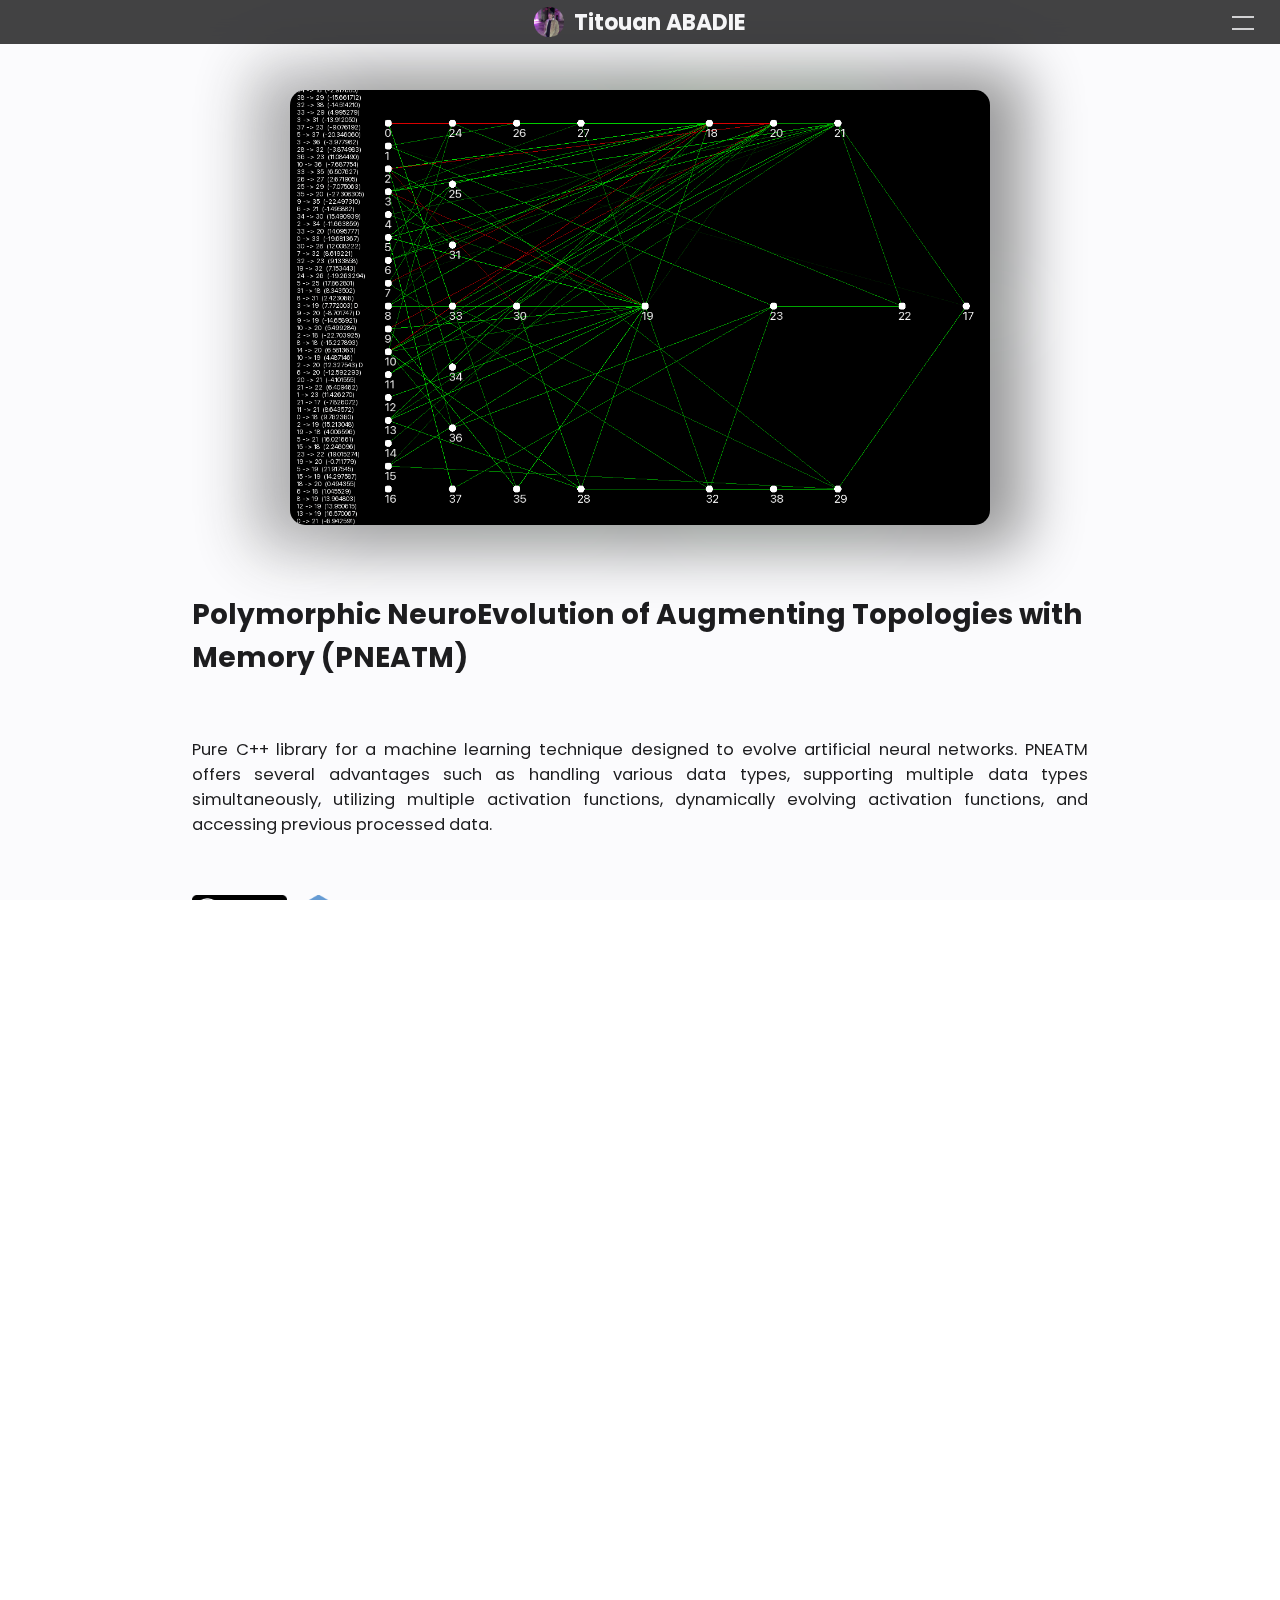
<file: en/projects/PNEATM/index.html>
<!DOCTYPE html>
<html lang="en">
<head>
    <meta charset="UTF-8">
    <meta name="viewport" content="width=device-width, initial-scale=1.0">
    <meta name="theme-color" content="#161617">
    <meta property="og:image" content="https://tabadie.eu/static/img/amasso.jpg"/>
    <title>Titouan ABADIE</title>
    <link rel="shortcut icon" type="image/png" href="/static/img/logo.png"/>
    <link rel="stylesheet" type="text/css" href="/static/css/base.css">
    <link rel="stylesheet" type="text/css" href="/static/css/menu.css">
    <link rel="stylesheet" href="https://fonts.googleapis.com/css?family=Poppins">
    <script src="/static/js/viewport.js"></script>
    <script src="/static/js/picture.js"></script>
    <script src="/static/js/text.js"></script>
    <script src="/static/js/entry.js"></script>
</head>
<body>

    <div id="menu-container" class="menu-container">
        <div id="menu-bar" class="menu-bar color-inverted row-container noflex show">
            <div class="row-container noflex left-align">
                <img src="/static/img/logo.png" class="menu-bar-logo">
                <span class="text preserve">Titouan ABADIE</span>
            </div>
        </div>
        <!-- <a id="lang-swtch" class="row-container noflex" href="/fr"><span class="text link">EN</span></a> -->
        <button id="menu-button" class="menu-button">
            <div class="line"></div>
            <div class="line"></div>
        </button>
        <iframe src="/en/menu.html" style="border: none; width: 100%; height: 100%;"></iframe>
    </div>

    <div id="pneatm-hello" class="content-container row-container flex">
        <div class="image-container blur-around fixed-width"><img src="/static/img/pneatm.png"></div>
        <div class="text column-container left-align">
            <span class="text title">Polymorphic NeuroEvolution of Augmenting Topologies with Memory (PNEATM)</span><br>
            <span>Pure C++ library for a machine learning technique designed to evolve artificial neural networks. PNEATM offers several advantages such as handling various data types, supporting multiple data types simultaneously, utilizing multiple activation functions, dynamically evolving activation functions, and accessing previous processed data.</span><br>
            <div class="row-container wrap left-align" style="--gap: calc(var(--icon-size) / 2);">
                <a href="https://github.com/abadiet/PNEATM" class="image-container blur-around fixed-height" style="height: calc(var(--icon-size));"><img src="/static/img/github-full.png"></a>
                <div class="image-container blur-around fixed-height" style="height: var(--icon-size);"><img src="/static/img/c++.png"></div>
                <a href="https://github.com/XAMPPRocky/tokei" style="height: calc(var(--icon-size) / 2);"><div class="image-container blur-around fixed-height" style="height: 100%"><img src="/static/img/PNEATM-Nlines.svg"></div></a>
            </div><br>
        </div>
    </div>

    <div id="pneatm-introduction" class="content-container color-inverted column-container left-align">
        <div class="text title preserve centered" style="width: 100%;">Why</div>
        <div class="column-container" style="width: 100%;">
            <div class="text centered" style="max-width: 50vw;">
                I always wanted to create my own machine learning algorithm. Moreover, I like the fact that genetic algorithms are nature-inspired algorithms and especially the ones that create artificial neural networks as it is a brain-inspired structure. That is why I have decided to conceive and implement a machine learning technique able to evolve artificial neural networks.<br>
                As a first step and to learn more about C, C++, and assembly optimizations, I implemented a pure C++ NeuroEvolution of Augmenting Topologies (NEAT) algorithm.<br>
                I then dived into the world of so many things I did not expect to learn !
            </div>
        </div>
        <div class="text">
            <div class="text subtitle preserve entry-slide-left">Goals</div><br>
            <div class="entry-slide-left">Neuroevolution of augmenting topologies (NEAT) is a machine learning technique used to evolve artificial neural networks. NEAT employs a genetic algorithm to optimize the topology, weights, and activation functions of neural networks in order to solve a given problem. By dynamically adding or removing neurons and connections, NEAT enables networks to evolve and adapt over time. It is commonly applied to complex tasks such as game playing and robotics, where manually designed neural networks may prove ineffective. However, <b>NEAT does have certain limitations, including a lack of memory and difficulty in handling multiple types of data.</b></div>
            <div class="entry-slide-left">To address these limitations, the primary goal of <b>PNEATM is to provide a substantial memory capacity and the ability to handle various forms of data. This enhancement is intended to enable its utilization for more complex tasks.</b></div>
        </div>
        <div class="text">
            <div class="text subtitle preserve entry-slide-left">Pros of PNEATM</div><br>
            <div class="entry-slide-left" style="--text-color: #b5ffbd; color: var(--text-color);">Handling various data types</div>
            <div class="entry-slide-left" style="margin-left: 3vw;">This allows us to use more inputs/outputs as the network can distinguish different objects. For example, two 5-element vectors are not considered as 10 inputs but only 2 inputs. This helps the neural network better understand what it is processing.</div><br>
            <div class="entry-slide-left" style="--text-color: #b5ffbd; color: var(--text-color);">Support for multiple data types simultaneously</div>
            <div class="entry-slide-left" style="margin-left: 3vw;">PNEATM widens its capacities by accommodating different types of data in a single network.</div><br>
            <div class="entry-slide-left" style="--text-color: #b5ffbd; color: var(--text-color);">Multiple activation functions</div>
            <div class="entry-slide-left" style="margin-left: 3vw;">PNEATM can employ various activation functions, expanding its capabilities to determine the best-suited functions. This flexibility is particularly valuable in tasks like image processing where traditional activation functions like sigmoid may not be ideal (utilizing convolutions, blurring functions, etc.).</div><br>
            <div class="entry-slide-left" style="--text-color: #b5ffbd; color: var(--text-color);">Dynamic activation functions evolution</div>
            <div class="entry-slide-left" style="margin-left: 3vw;">As connection weights are mutated, activation function parameters are also evolved. PNEATM selects the most suitable function with its optimal parameters for each specific application.</div><br>
            <div class="entry-slide-left" style="--text-color: #b5ffbd; color: var(--text-color);">Access to previous processed data</div>
            <div class="entry-slide-left" style="margin-left: 3vw;">The network can retrieve any previously processed data from memory, allowing it to consider past inputs or outputs in its decision-making process.</div><br>
            <div class="entry-slide-left" style="--text-color: #b5ffbd; color: var(--text-color);">Diversity and exploration</div>
            <div class="entry-slide-left" style="margin-left: 3vw;">PNEATM's lack of strong restrictions allows it to explore a wide range of networks in the network's space, leading to improved diversity.</div>
        </div>
        <div class="text">
            <div class="text subtitle preserve entry-slide-left">Cons of PNEATM</div><br>
            <div class="entry-slide-left" style="--text-color: #ffb5b5; color: var(--text-color);">Complexity and execution time</div>
            <div class="entry-slide-left" style="margin-left: 3vw;">Due to the network's unrestricted nature, it explores a wide range of networks in the network's space, leading to increased complexity and execution time.</div>
        </div>
    </div>

    <div id="pneatm-nowadays" class="content-container row-container flex">
        <div class="text column-container left-align">
            <div class="text title preserve">Nowadays</div>
            <div class="entry-slide-left">I consider that I have reached the goal of this project, and I may not update it in the future.</div>
            <div class="entry-slide-left">In its current state, PNEATM is able to produce and evolve neural networks for an infinite range of applications, which was one of the main goals.</div>
            <div class="entry-slide-left">However, even if I managed to optimize it to an absurd level, the algorithm is still pretty slow for intensive applications.</div>
            <div class="entry-slide-left">Finally, I learned so much more than I initially expected that I couldn't really hope for more from this project.</div>
            <div class="entry-slide-left">I used PNEATM in several cases, and a snake powered by an artificial neural network evolved by the algorithm is provided on the GitHub repository as a kind of proof of concept.</div>
            <br>
            <div class="entry-slide-left">The following graph highlights an over-representation problem of the red species. Optimizations and addressing this over-representation issue are the last improvements that remain to be done.</div>
        </div>
        <div class="image-container fixed-width"><img src="/static/img/pneatm_over-representation_problem.png"></div>
    </div>

    <div class="copyright">
        <div class="text centered">© 2024 Titouan Abadie. All rights reserved</div>
    </div>

</body>
</html>
</file>
<file: static/css/base.css>
html {
    overflow-x: hidden;
    height: 100%;
}

body {
    margin: 0;
    padding: 0;
    height: 100%;
    overflow-x: hidden;
    padding-bottom: constant(safe-area-inset-bottom);
    padding-bottom: env(safe-area-inset-bottom);
    scroll-behavior: smooth;
}

* {
    max-width: 100vw;
}

:root {
    --viewport-height: 100vh;   /* default */

    --text-color-main: #1d1d1f;
    --text-color-second: #f5f5f7;
    --background-color-main: #fbfbfd;
    --background-color-second: #161617;

    --margin-side: 15vw;
    --margin-content: 20vh;
    --margin-element-main: 5vw;
    --margin-element-second: 3vw;

    --font-size-text: calc(0.9 * (0.7rem + 0.8vmin));

    --link-effect-step: 400ms;
}
@media (max-width: 768px) {
    :root {
        --margin-side: 5vw;
        --margin-element-main: 7vh;
        --margin-element-second: 4vh;
   }
}

.color-inverted {
    --text-color: var(--text-color-second) !important;
    --background-color: var(--background-color-second) !important;
    color: var(--text-color);
    background-color: var(--background-color);
}

.gap-second {
    gap: var(--margin-element-second) !important;
}


/* TEXT */

.text {
    font-family: "Poppins", sans-serif;
    font-size: var(--font-size-text);
    display: block;
    text-align: justify;
    min-width: min(340px,calc(100vw - 2 * var(--margin-side)));
    text-decoration: none;
}
.text.preserve {
    white-space: pre;
    min-width: 0;
}
.text.title {
    font-size: calc(1.7 * var(--font-size-text));
    font-weight: bold;
    text-align: left;
    min-width: 0;
}
.text.subtitle {
    font-size: calc(1.4 * var(--font-size-text));
    font-weight: bold;
    text-align: left;
    min-width: 0;
}
.text.centered {
    text-align: center;
}

/* IMAGE */

.image-container {
    position: relative;
    display: block;
    width: auto;
    height: auto;
    -webkit-box-flex: 0 !important;
        -ms-flex: 0 0 auto !important;
            flex: 0 0 auto !important;
}
.image-container > img, .image-container > svg {
    position: relative;
}
.image-container.fixed-height > img, .image-container.fixed-height > svg {
    height: 100%;
}
.image-container.fixed-width > img, .image-container.fixed-width > svg {
    width: 100%;
}
.image-container.blur-around::before {
    content: "";
    position: absolute;
    inset: calc(-1 * var(--effect-size)) calc(-1 * var(--effect-size)) calc(-1 * var(--effect-size)) calc(-1 * var(--effect-size));
    background-image: var(--image-url);
    background-position: center;
    background-repeat: no-repeat;
    background-size: cover;
    -webkit-filter: blur(30px) brightness(1.8) saturate(1.5);
            filter: blur(30px) brightness(1.8) saturate(1.5);
    border-radius: 20px;
    opacity: 0.4;
    z-index: 0;
}
.image-container.blur-around > img, .image-container.blur-around > svg {
    position: relative;
    z-index: 1;
}


/* CONTAINER */

.content-container {
    position: relative;
    width: calc(100% - 2 * var(--margin-side));
    padding-top: calc(var(--margin-content) / 2);
    padding-bottom: calc(var(--margin-content) / 2);
    padding-left: var(--margin-side);
    padding-right: var(--margin-side);
    --text-color: var(--text-color-main);
    --background-color: var(--background-color-main);
    color: var(--text-color);
    background-color: var(--background-color);
}
.content-container * {
    max-width: calc(100vw - 2 * var(--margin-side));
}

.column-container {
    display: -webkit-box;
    display: -ms-flexbox;
    display: flex;
    -webkit-box-orient: vertical;
    -webkit-box-direction: normal;
        -ms-flex-direction: column;
            flex-direction: column;
    -webkit-box-align: center;
        -ms-flex-align: center;
            align-items: center;
    -webkit-box-pack: center;
        -ms-flex-pack: center;
            justify-content: center;
    -ms-flex-wrap: nowrap;
        flex-wrap: nowrap;
    gap: var(--gap);
}
.column-container.flex > * {
    -webkit-box-flex: 1;
        -ms-flex: 1 1 0px;
            flex: 1 1 0px;
}
.column-container.left-align {
    -webkit-box-align: start;
        -ms-flex-align: start;
            align-items: start;
}
.column-container.auto-gap {
    gap: 0;
    -webkit-box-pack: justify;
        -ms-flex-pack: justify;
            justify-content: space-between;
}
.column-container.top-align {
    -webkit-box-pack: start;
        -ms-flex-pack: start;
            justify-content: start;
}

.row-container {
    display: -webkit-box;
    display: -ms-flexbox;
    display: flex;
    -webkit-box-orient: horizontal;
    -webkit-box-direction: normal;
        -ms-flex-direction: row;
            flex-direction: row;
    -webkit-box-align: center;
        -ms-flex-align: center;
            align-items: center;
    -webkit-box-pack: center;
        -ms-flex-pack: center;
            justify-content: center;
    -ms-flex-wrap: nowrap;
        flex-wrap: nowrap;
    gap: var(--gap);
}
.row-container.wrap,
.row-container.flex {
    -ms-flex-wrap: wrap;
        flex-wrap: wrap;
}
.row-container.flex > * {
    -webkit-box-flex: 1;
        -ms-flex: 1 1 0px;
            flex: 1 1 0px;
}
.row-container.top-align {
    -webkit-box-align: start;
        -ms-flex-align: start;
            align-items: start;
}
.row-container.bottom-align {
    -webkit-box-align: end;
        -ms-flex-align: end;
            align-items: end;
}
.row-container.right-align {
    -webkit-box-pack: end;
        -ms-flex-pack: end;
            justify-content: end;
}
.row-container.left-align {
    -webkit-box-pack: start;
        -ms-flex-pack: start;
            justify-content: start;
}
.row-container.auto-gap {
    gap: 0;
    -webkit-box-pack: justify;
        -ms-flex-pack: justify;
            justify-content: space-between;
}
.row-container.gap-on-flex-only {
    row-gap: var(--gap);
    -webkit-column-gap: 0;
       -moz-column-gap: 0;
            column-gap: 0;
}


/* LINKS */

.link {
    width: auto;
    display: initial;
    position: relative;
    color: var(--text-color);
    min-width: 0;
    border: none;
    background: none;
    padding: 0;
    cursor: pointer;
    text-decoration: none;
}
.link::before {
    content: '';
    position: absolute;
    width: 100%;
    height: 4px;
    border-radius: 4px;
    background-color: var(--text-color);
    bottom: 0;
    left: 0;
    -webkit-transform-origin: right;
        -ms-transform-origin: right;
            transform-origin: right;
    -webkit-transform: scaleX(0);
        -ms-transform: scaleX(0);
            transform: scaleX(0);
    -webkit-transition: -webkit-transform .3s ease-in-out;
    transition: -webkit-transform .3s ease-in-out;
    -o-transition: transform .3s ease-in-out;
    transition: transform .3s ease-in-out;
    transition: transform .3s ease-in-out, -webkit-transform .3s ease-in-out;
    border-radius: 3px;
}
.link.link-effect.link-effect-activated::before,
.link:hover::before {
    -webkit-transform-origin: left;
        -ms-transform-origin: left;
            transform-origin: left;
    -webkit-transform: scaleX(1);
        -ms-transform: scaleX(1);
            transform: scaleX(1);
}
.link.bold-link::before {
    top: 0;
    height: 100%;
}

.more-styleonly,
.more {
    --text-color: #018cdd;
    color: #018cdd;
    cursor: pointer;
    text-decoration: none;
}


/* ENTRY */

.entry-slide-left,
.entry-slide-right {
    -webkit-transition: -webkit-filter 0.6s ease-out, -webkit-transform 0.6s ease-out;
    transition: -webkit-filter 0.6s ease-out, -webkit-transform 0.6s ease-out;
    -o-transition: filter 0.6s ease-out, transform 0.6s ease-out;
    transition: filter 0.6s ease-out, transform 0.6s ease-out;
    transition: filter 0.6s ease-out, transform 0.6s ease-out, -webkit-filter 0.6s ease-out, -webkit-transform 0.6s ease-out;
}


/* LOOP EFFECTS */

.effect-bkg-color {
    background: -webkit-gradient(linear,left bottom, right top,color-stop(40%, var(--background-color)),color-stop(60%, var(--transition-color)),color-stop(40%, var(--background-color)));
    background: -o-linear-gradient(bottom left,var(--background-color) 40%,var(--transition-color) 60%,var(--background-color) 40%);
    background: linear-gradient(to top right,var(--background-color) 40%,var(--transition-color) 60%,var(--background-color) 40%);
    background-size: 300% 300%;
    background-position: top right;
    -webkit-animation: effectBkgColor 6s linear infinite;
            animation: effectBkgColor 6s linear infinite;
}
@-webkit-keyframes effectBkgColor {
    20%,
    100% {
        background-position: bottom left;
    }
}
@keyframes effectBkgColor {
    20%,
    100% {
        background-position: bottom left;
    }
}


/* SPECIFIC */

#hello {
    background-color: var(--background-color-main);
    --font-size-text: calc(1.5 * (0.7rem + 0.8vmin));
    --gap: 50px;
    padding-top: 18vh;
    padding-bottom: 0;
    height: 87vh;
}
#hello > :not(#hello-bkg) > .image-container {
    height: min(50vw, 50vh);
    min-width: 50%;
    --effect-size: 50%;
}
#hello > :not(#hello-bkg) > .image-container > img {
    float: right;
}
#hello > :not(#hello-bkg) > .text {
    z-index: 1;
    text-align: start;
}
@media (max-width: 1114px) {
    #hello {
        background-image: -webkit-gradient(linear, left top, left bottom, from(#fbfbfd00), color-stop(90%) , to(var(--background-color-main))), url("/static/img/hello_bkg.jpg");
        background-image: -o-linear-gradient(top, #fbfbfd00, 90% , var(--background-color-main)), url("/static/img/hello_bkg.jpg");
        background-image: linear-gradient(to bottom, #fbfbfd00, 90% , var(--background-color-main)), url("/static/img/hello_bkg.jpg");
        background-size: auto 100%;
        background-position: center;
        background-repeat: no-repeat;
        padding-bottom: 15vh;
        height: auto;
    }
    #hello > #hello-bkg {
        display: none;
    }
}
#hello > #hello-bkg {
    position: absolute;
    height: 95vh;
    width: calc(100vw - var(--margin-side));
    top: 10vh;
    left: calc(var(--margin-side) / 2);
    border-radius: 20px;
    max-width: 100vw;
    z-index: 0;
    background-color: var(--background-color-second);
    --transition-color: var(--background-color-main);
}
#hello > #hello-bkg > #wallpaper {
    position: relative;
    --bordure-sz: 15px;
    height: calc(100% - 2 * var(--bordure-sz));
    width: calc(100% - 2 * var(--bordure-sz));
    max-width: 100vw;
    margin-top: var(--bordure-sz);
    margin-left: var(--bordure-sz);
    background-image: url("/static/img/hello_bkg.jpg");
    background-size: 100% 100%;
    background-position: center;
    background-repeat: no-repeat;
    border-radius: 10px;
}
#hello > #hello-bkg > #wallpaper > #icons_right {
    position: absolute;
    width: 320px;
    height: 30px;
    max-width: 100vw;
    right: 0;
    background-image: url("/static/img/hello_bkg_icons_right.png");
    background-repeat: no-repeat;
    -webkit-filter: brightness(0);
            filter: brightness(0);
    opacity: 0.5;
}
#hello > #hello-bkg > #wallpaper > #icons_left {
    position: absolute;
    width: 120px;
    height: 30px;
    max-width: 100vw;
    background-image: url("/static/img/hello_bkg_icons_left.png");
    background-repeat: no-repeat;
    -webkit-filter: brightness(0);
            filter: brightness(0);
    opacity: 0.5;
}
#hello > #hello-bkg > #wallpaper > #dock {
    position: absolute;
    bottom: 20px;
    --dock-width: 500px;
    left: calc(50% - var(--dock-width) / 2);
    width: var(--dock-width);
    height: 60px;
    max-width: 100vw;
    background-color: #fbfbfd40;
    -webkit-backdrop-filter: saturate(130%) blur(10px);
            backdrop-filter: saturate(130%) blur(10px);
    border-radius: 15px;
    --icon-size: 45px;
    --gap: 10px;
}
#hello > #hello-bkg > #wallpaper > #dock > .image-container:hover {
    -webkit-animation: iconSelect 0.4s ease-in-out forwards;
            animation: iconSelect 0.4s ease-in-out forwards;
}
#hello > #hello-bkg > #wallpaper > #dock > .image-container:not(:hover) {
    -webkit-animation: iconDeselect 0.3s ease-in-out forwards;
            animation: iconDeselect 0.3s ease-in-out forwards;
}
@-webkit-keyframes iconSelect {
    0% {
        -webkit-transform: translateY(0);
                transform: translateY(0);
    }
    70% {
        -webkit-transform: translateY(-30px);
                transform: translateY(-30px);
    }
    90% {
        -webkit-transform: translateY(-22px);
                transform: translateY(-22px);
    }
    100% {
        -webkit-transform: translateY(-25px);
                transform: translateY(-25px);
    }
}
@keyframes iconSelect {
    0% {
        -webkit-transform: translateY(0);
                transform: translateY(0);
    }
    70% {
        -webkit-transform: translateY(-30px);
                transform: translateY(-30px);
    }
    90% {
        -webkit-transform: translateY(-22px);
                transform: translateY(-22px);
    }
    100% {
        -webkit-transform: translateY(-25px);
                transform: translateY(-25px);
    }
}
@-webkit-keyframes iconDeselect {
    0% {
        -webkit-transform: translateY(-25px);
                transform: translateY(-25px);
    }
    100% {
        -webkit-transform: translateY(0);
                transform: translateY(0);
    }
}
@keyframes iconDeselect {
    0% {
        -webkit-transform: translateY(-25px);
                transform: translateY(-25px);
    }
    100% {
        -webkit-transform: translateY(0);
                transform: translateY(0);
    }
}

#about {
    --gap: var(--margin-element-second);
}
#about > .column-container > :first-child {
    margin-bottom: calc(var(--margin-element-main) - var(--margin-element-second));
}
#about > .column-container > * {
    min-width: 0;
}

#projects {
    --gap: var(--margin-element-second);
    --icon-size: calc(2 * var(--font-size-text));
    --effect-size: 15%;
}
#projects > :first-child {
    margin-bottom: calc(var(--margin-element-main) - var(--margin-element-second));
}
/* #projects .logos-collapse {
    --gap: calc(var(--icon-size) / 2);
    width: 100%;
}
@keyframes logo-collapse {
    0% {
        transform: translateX(0) scale(1);
        filter: opacity(1) brightness(1) saturate(1) grayscale(0);
    }
    50% {
        transform: translateX(var(--translateX)) scale(1.5);
        filter: opacity(1) brightness(5) saturate(2) grayscale(0.5);
    }
    100% {
        transform: translateX(var(--translateX)) scale(2);
        filter: opacity(0) brightness(5) saturate(3) grayscale(1);
    }
} */

#hobbies {
    --gap: var(--margin-element-main);
}
#hobbies > .row-container {
    --gap: var(--margin-element-main);
}
#hobbies > .row-container > .image-container {
    width: 600px;
}
#hobbies .albums {
    position: relative;
    --albums-height: 40vh;
    height: var(--albums-height);
    width: 100vw;
    max-width: 100vw;
    overflow: hidden;
    --gap: 0px;
}
#hobbies .albums > .image-container {
    position: relative;
    height: 50%;
    max-width: none !important;
}
#hobbies .albums > .image-container > img {
    max-width: none !important;
}
#hobbies .albums > :nth-child(1) {
    -webkit-transform: translateX(0);
        -ms-transform: translateX(0);
            transform: translateX(0);
    -webkit-animation: albumsMoveFwd 45s linear infinite alternate;
            animation: albumsMoveFwd 45s linear infinite alternate;
}
#hobbies .albums > :nth-child(2) {
    -webkit-transform: translateX(calc(-28.073284314 * var(--albums-height) + 100vw));
        -ms-transform: translateX(calc(-28.073284314 * var(--albums-height) + 100vw));
            transform: translateX(calc(-28.073284314 * var(--albums-height) + 100vw));
    -webkit-animation: albumsMoveBwd 45s linear infinite alternate;
            animation: albumsMoveBwd 45s linear infinite alternate;
}
@-webkit-keyframes albumsMoveFwd {
    100% { 
      -webkit-transform: translateX(calc(-28.073284314 * var(--albums-height) + 100vw)); 
              transform: translateX(calc(-28.073284314 * var(--albums-height) + 100vw));
    }
}
@keyframes albumsMoveFwd {
    100% { 
      -webkit-transform: translateX(calc(-28.073284314 * var(--albums-height) + 100vw)); 
              transform: translateX(calc(-28.073284314 * var(--albums-height) + 100vw));
    }
}
@-webkit-keyframes albumsMoveBwd {
    100% {
      -webkit-transform: translateX(0);
              transform: translateX(0);
    }
}
@keyframes albumsMoveBwd {
    100% {
      -webkit-transform: translateX(0);
              transform: translateX(0);
    }
}

#contacts {
    --gap: var(--margin-element-main);
}
#contacts > .image-container {
    width: 700px;
    --effect-size: 5%;
}
#contacts > .image-container > img {
    border-radius: 15px;
}
#contacts > .text {
    --gap: var(--margin-element-second);
    -webkit-box-flex: 1;
        -ms-flex: 1 0 auto;
            flex: 1 0 auto;
}
#contacts > .text .row-container {
    --gap: var(--font-size-text);
}
#contacts > .text .image-container {
    height: calc(2 * var(--font-size-text));
}

.copyright {
    position: relative;
}
.copyright > .text {
    position: absolute;
    font-size: calc(0.8 * var(--font-size-text));
    bottom: calc(0.8 * var(--font-size-text));
    width: 100vw;
    opacity: 0.6;
}

#pneatm-hello {
    --gap: var(--margin-element-main);
    --icon-size: calc(2 * var(--font-size-text));
}
#pneatm-hello > .image-container {
    width: 700px;
    --effect-size: 5%;
}
#pneatm-hello > .image-container > img {
    border-radius: 15px;
}
#pneatm-hello > .text {
    --gap: var(--font-size-text);
}

#pneatm-introduction {
    --gap: var(--margin-element-second);
}

#pneatm-nowadays {
    --gap: var(--margin-element-main);
}
#pneatm-nowadays > .image-container {
    width: 500px;
    --effect-size: 5%;
}
#pneatm-nowadays > .image-container > img {
    border-radius: 15px;
}
#pneatm-nowadays > .text {
    --gap: var(--font-size-text);
}

/* DEBUG */

/** {
    background: #000 !important;
    color: #0f0 !important;
    outline: solid #f00 1px !important;
}*/
</file>
<file: static/css/menu.css>
:root {
    --menu-bar-height: 44px;
    --menu-button-height: calc(var(--menu-bar-height) * 0.26);
    --menu-open-duration: 600ms;
    --menu-elem-duration: 300ms;
    --menu-sliding-duration: 300ms;
}


/* WHOLE CONTAINER */

.menu-container {
    position: fixed;
    top: 0;
    left: 0;
    width: 100vw;
    z-index: 999;
    height: var(--menu-bar-height);
    background-color: #16161700;
    -webkit-transition: opacity 0.25s ease-out, background-color calc(var(--menu-open-duration)) ease-out;
    -o-transition: opacity 0.25s ease-out, background-color calc(var(--menu-open-duration)) ease-out;
    transition: opacity 0.25s ease-out, background-color calc(var(--menu-open-duration)) ease-out;
}
.menu-container.show {
    height: var(--viewport-height);
    background-color: var(--background-color-second);
}
.menu-container.show.hiding {
    background-color: #16161700;
}

/* BAR */

.menu-bar {
    position: fixed;
    top: 0;
    left: calc(calc(2vw + var(--menu-button-height) * 2 + 2vw));
    width: calc(100vw - 2 * calc(2vw + var(--menu-button-height) * 2 + 2vw));
    height: var(--menu-bar-height);
    opacity: 0;
    background: #00000000;
    z-index: auto;
    font-weight: bold;
    -webkit-transition: opacity calc(var(--menu-open-duration) / 1.7) ease-out;
    -o-transition: opacity calc(var(--menu-open-duration) / 1.7) ease-out;
    transition: opacity calc(var(--menu-open-duration) / 1.7) ease-out;
}
.menu-bar.show {
    opacity: 1;
}

.menu-bar > .row-container {
    gap: 10px;
}

.menu-bar .text {
    font-size: calc(var(--menu-bar-height) * 0.5);
}

.menu-bar-logo {
    height: calc(var(--menu-bar-height) * 0.7);
}

#lang-swtch {
    position: fixed;
    height: var(--menu-bar-height);
    width: var(--menu-bar-height);
    border: none;
    background: none;
    cursor: pointer;
    text-decoration: none;
    font-weight: bold;
    opacity: 0.8;
    -webkit-transform: translateX(0);
        -ms-transform: translateX(0);
            transform: translateX(0);
    -webkit-transition: opacity var(--menu-sliding-duration) ease-in-out, -webkit-transform calc(var(--menu-sliding-duration)) ease-in-out;
    transition: opacity var(--menu-sliding-duration) ease-in-out, -webkit-transform calc(var(--menu-sliding-duration)) ease-in-out;
    -o-transition: opacity var(--menu-sliding-duration) ease-in-out, transform calc(var(--menu-sliding-duration)) ease-in-out;
    transition: opacity var(--menu-sliding-duration) ease-in-out, transform calc(var(--menu-sliding-duration)) ease-in-out;
    transition: opacity var(--menu-sliding-duration) ease-in-out, transform calc(var(--menu-sliding-duration)) ease-in-out, -webkit-transform calc(var(--menu-sliding-duration)) ease-in-out;
}

#lang-swtch.hide {
    opacity: 0;
    -webkit-transform: translateX(28px);
        -ms-transform: translateX(28px);
            transform: translateX(28px);
    pointer-events: none;
}


/* BUTTON */

.menu-button {
    position: absolute;
    z-index: 1000;
    top: 0;
    right: 0;
    height: var(--menu-bar-height);
    width: calc(2vw + var(--menu-button-height) * 2 + 2vw);
    cursor: pointer;
    border: none;
    background: none;
    padding: 0;
}
.menu-button .line:first-child {
    top: calc(var(--menu-bar-height) * 0.37);
}
.menu-button .line:last-child {
    top: calc(var(--menu-bar-height) * 0.63);
}

.line {
    position: absolute;
    width: calc(var(--menu-button-height) * 2);
    height: 2px;
    right: 2vw;
    background-color: var(--text-color-second);
    opacity: 80%;
}

.menu-button.close .line:first-child {
    --translation: calc(var(--menu-button-height) / 2);
    --rotation: 45deg;
    -webkit-animation: moveAndRotate 0.2s ease-in-out forwards;
            animation: moveAndRotate 0.2s ease-in-out forwards;
}

.menu-button.open .line:first-child {
    --translation: calc(var(--menu-button-height) / 2);
    --rotation: 45deg;
    -webkit-animation: rotateAndMove 0.2s ease-in-out forwards;
            animation: rotateAndMove 0.2s ease-in-out forwards;
}

.menu-button.close .line:last-child {
    --translation: calc(var(--menu-button-height) / -2);
    --rotation: -45deg;
    -webkit-animation: moveAndRotate 0.2s ease-in-out forwards;
            animation: moveAndRotate 0.2s ease-in-out forwards;
}

.menu-button.open .line:last-child {
    --translation: calc(var(--menu-button-height) / -2);
    --rotation: -45deg;
    -webkit-animation: rotateAndMove 0.2s ease-in-out forwards;
            animation: rotateAndMove 0.2s ease-in-out forwards;
}

@-webkit-keyframes moveAndRotate {
    0% {
        -webkit-transform: translateY(0);
                transform: translateY(0);
        opacity: 80%;
    }
    60% {
        -webkit-transform: translateY(var(--translation));
                transform: translateY(var(--translation));
        opacity: 80%;
    }
    100% {
        -webkit-transform: translateY(var(--translation)) rotate(var(--rotation));
                transform: translateY(var(--translation)) rotate(var(--rotation));
        opacity: 100%;
    }
}

@keyframes moveAndRotate {
    0% {
        -webkit-transform: translateY(0);
                transform: translateY(0);
        opacity: 80%;
    }
    60% {
        -webkit-transform: translateY(var(--translation));
                transform: translateY(var(--translation));
        opacity: 80%;
    }
    100% {
        -webkit-transform: translateY(var(--translation)) rotate(var(--rotation));
                transform: translateY(var(--translation)) rotate(var(--rotation));
        opacity: 100%;
    }
}

@-webkit-keyframes rotateAndMove {
    0% {
        -webkit-transform: translateY(var(--translation)) rotate(var(--rotation));
                transform: translateY(var(--translation)) rotate(var(--rotation));
        opacity: 100%;
    }
    40% {
        -webkit-transform: translateY(var(--translation));
                transform: translateY(var(--translation));
        opacity: 80%;
    }
    100% {
        -webkit-transform: translateY(0);
                transform: translateY(0);
        opacity: 80%;
    }
}

@keyframes rotateAndMove {
    0% {
        -webkit-transform: translateY(var(--translation)) rotate(var(--rotation));
                transform: translateY(var(--translation)) rotate(var(--rotation));
        opacity: 100%;
    }
    40% {
        -webkit-transform: translateY(var(--translation));
                transform: translateY(var(--translation));
        opacity: 80%;
    }
    100% {
        -webkit-transform: translateY(0);
                transform: translateY(0);
        opacity: 80%;
    }
}


/* MENU */

.menu-open {
    position: relative;
    width: 100vw;
    height: var(--menu-bar-height);
    background-color: #161617cf;
    -webkit-backdrop-filter: saturate(130%) blur(10px);
            backdrop-filter: saturate(130%) blur(10px);
    -webkit-transform-origin: top;
        -ms-transform-origin: top;
            transform-origin: top;
    --menu-open-scaleY: 1;
    -webkit-transform: scaleY(var(--menu-open-scaleY));
        -ms-transform: scaleY(var(--menu-open-scaleY));
            transform: scaleY(var(--menu-open-scaleY));
    -webkit-transition: -webkit-transform var(--menu-elem-duration) ease-out;
    transition: -webkit-transform var(--menu-elem-duration) ease-out;
    -o-transition: transform var(--menu-elem-duration) ease-out;
    transition: transform var(--menu-elem-duration) ease-out;
    transition: transform var(--menu-elem-duration) ease-out, -webkit-transform var(--menu-elem-duration) ease-out;
}

@supports not ((-webkit-backdrop-filter: saturate(130%) blur(10px)) or (backdrop-filter: saturate(130%) blur(10px))) {
    .menu-open {
        background-color: #161617f8;
    }
}

.row-container-menu {
    position: absolute;
    --menu-gap: 50px;
    top: var(--menu-gap);
    left: var(--menu-gap);
    height: auto;
    width: auto;
    gap: var(--menu-gap);
    padding-bottom: var(--menu-gap);
}

.menu {
    position: relative;
    height: auto;
    width: auto;
    display: none;
}
.menu.show {
    display: -webkit-box;
    display: -ms-flexbox;
    display: flex;
}
.menu.show.sliding-left {
    -webkit-animation: sliding-left var(--menu-sliding-duration) ease-in-out forwards;
            animation: sliding-left var(--menu-sliding-duration) ease-in-out forwards;
}
.menu.show.sliding-right {
    -webkit-animation: sliding-right var(--menu-sliding-duration) ease-in-out forwards;
            animation: sliding-right var(--menu-sliding-duration) ease-in-out forwards;
}

@-webkit-keyframes sliding-left {
    0% {
        -webkit-transform: translateX(0);
                transform: translateX(0);
        opacity: 100%;
    }
    100% {
        -webkit-transform: translateX(-8px);
                transform: translateX(-8px);
        opacity: 0%;
    }
}

@keyframes sliding-left {
    0% {
        -webkit-transform: translateX(0);
                transform: translateX(0);
        opacity: 100%;
    }
    100% {
        -webkit-transform: translateX(-8px);
                transform: translateX(-8px);
        opacity: 0%;
    }
}

@-webkit-keyframes sliding-right {
    0% {
        -webkit-transform: translateX(-8px);
                transform: translateX(-8px);
        opacity: 0%;
    }
    100% {
        -webkit-transform: translateX(0px);
                transform: translateX(0px);
        opacity: 100%;
    }
}

@keyframes sliding-right {
    0% {
        -webkit-transform: translateX(-8px);
                transform: translateX(-8px);
        opacity: 0%;
    }
    100% {
        -webkit-transform: translateX(0px);
                transform: translateX(0px);
        opacity: 100%;
    }
}

.menu > * {
    margin-top: 2vh;
    --elem-animation-translation: -9px;
    -webkit-transform: translateY(var(--elem-animation-translation));
        -ms-transform: translateY(var(--elem-animation-translation));
            transform: translateY(var(--elem-animation-translation));
    opacity: 0%;
}
.menu > *.show:not(.noanimation) {
    -webkit-animation: menuElemTransitionFwd var(--menu-elem-duration) ease-in-out forwards;
            animation: menuElemTransitionFwd var(--menu-elem-duration) ease-in-out forwards;
}
.menu > *.show.noanimation {
    -webkit-transform: translateY(0px);
        -ms-transform: translateY(0px);
            transform: translateY(0px);
    opacity: 100%;
}
.menu > *.show.hiding {
    -webkit-animation: menuElemTransitionBwd calc(var(--menu-elem-duration) * 0.35) ease-in-out forwards;
            animation: menuElemTransitionBwd calc(var(--menu-elem-duration) * 0.35) ease-in-out forwards;
}

@-webkit-keyframes menuElemTransitionFwd {
    0% {
        -webkit-transform: translateY(var(--elem-animation-translation));
                transform: translateY(var(--elem-animation-translation));
        opacity: 0%;
    }
    50% {
        opacity: 35%;
    }
    100% {
        -webkit-transform: translateY(0px);
                transform: translateY(0px);
        opacity: 100%;
    }
}

@keyframes menuElemTransitionFwd {
    0% {
        -webkit-transform: translateY(var(--elem-animation-translation));
                transform: translateY(var(--elem-animation-translation));
        opacity: 0%;
    }
    50% {
        opacity: 35%;
    }
    100% {
        -webkit-transform: translateY(0px);
                transform: translateY(0px);
        opacity: 100%;
    }
}

@-webkit-keyframes menuElemTransitionBwd {
    0% {
        -webkit-transform: translateY(0px);
                transform: translateY(0px);
        opacity: 100%;
    }
    90% {
        -webkit-transform: translateY(0px);
                transform: translateY(0px);
        opacity: 10%;
    }
    100% {
        -webkit-transform: translateY(var(--elem-animation-translation));
                transform: translateY(var(--elem-animation-translation));
        opacity: 0%;
    }
}

@keyframes menuElemTransitionBwd {
    0% {
        -webkit-transform: translateY(0px);
                transform: translateY(0px);
        opacity: 100%;
    }
    90% {
        -webkit-transform: translateY(0px);
                transform: translateY(0px);
        opacity: 10%;
    }
    100% {
        -webkit-transform: translateY(var(--elem-animation-translation));
                transform: translateY(var(--elem-animation-translation));
        opacity: 0%;
    }
}


/* BACK ARROW */

.menu-back-arrow {
    display: none;
    position: fixed;
    top: 0;
    left: 0;
    width: 20vw;
    height: var(--menu-bar-height);
    cursor: pointer;
    background: none;
    border: none;
    padding: 0;
    z-index: 1;
}
.menu-back-arrow > .line:first-child {
    -webkit-transform-origin: center;
        -ms-transform-origin: center;
            transform-origin: center;
    width: calc(var(--menu-bar-height) * 0.28);
    top: calc(var(--menu-bar-height) * 0.41);
    left: 2.3vw;
    -webkit-transform: rotate(-45deg);
        -ms-transform: rotate(-45deg);
            transform: rotate(-45deg);
}
.menu-back-arrow > .line:last-child {
    -webkit-transform-origin: center;
        -ms-transform-origin: center;
            transform-origin: center;
    width: calc(var(--menu-bar-height) * 0.28);
    top: calc(var(--menu-bar-height) * 0.59);
    left: 2.3vw;
    -webkit-transform: rotate(45deg);
        -ms-transform: rotate(45deg);
            transform: rotate(45deg);
}
.menu-back-arrow.show {
    display: block;
}
.menu-back-arrow.show.sliding-left {
    -webkit-animation: sliding-left var(--menu-sliding-duration) ease-in-out forwards;
            animation: sliding-left var(--menu-sliding-duration) ease-in-out forwards;
}
.menu-back-arrow.show.sliding-right {
    -webkit-animation: sliding-right var(--menu-sliding-duration) ease-in-out forwards;
            animation: sliding-right var(--menu-sliding-duration) ease-in-out forwards;
}
.menu-back-arrow.show.hiding {
    -webkit-animation: menuElemTransitionBwd var(--menu-elem-duration) ease-in-out forwards;
            animation: menuElemTransitionBwd var(--menu-elem-duration) ease-in-out forwards;
}
</file>
